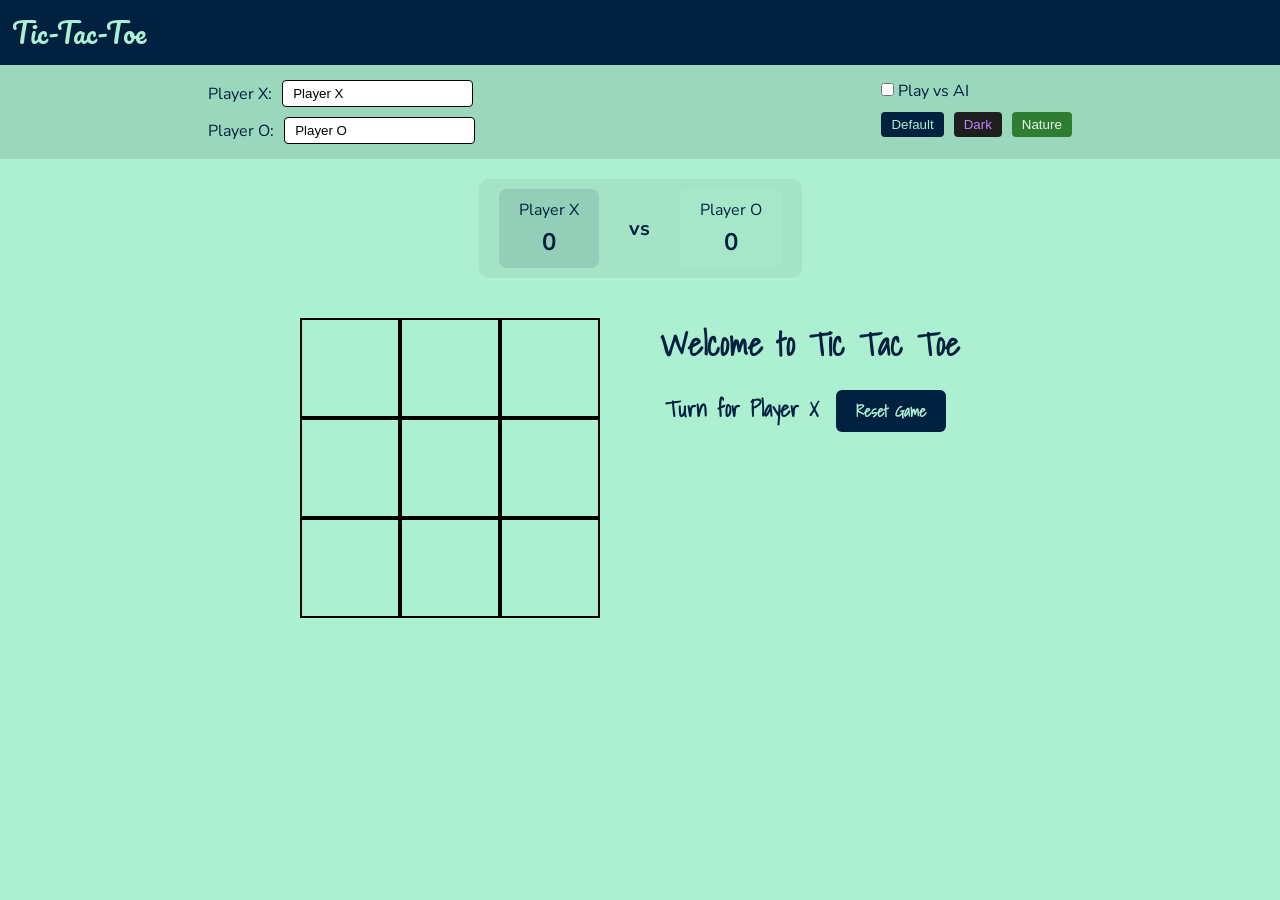
<file: index.html>
<!DOCTYPE html>
<html lang="en">
<head>
    <meta charset="UTF-8">
    <meta name="viewport" content="width=device-width, initial-scale=1.0">
    <title>Tic Tac Toe</title>
    <link rel="stylesheet" href="./style.css">
    <link rel="shortcut icon" href="./tictactoe.png" type="image/x-icon">
    <!-- Cache control for GitHub Pages -->
    <meta http-equiv="Cache-Control" content="no-cache, no-store, must-revalidate">
    <meta http-equiv="Pragma" content="no-cache">
    <meta http-equiv="Expires" content="0">
</head>
<body>
<nav>
    <ul>
        <li>Tic-Tac-Toe</li>
    </ul>
</nav>

<div class="settings-panel">
    <div class="player-settings">
        <div class="player-input">
            <label for="playerX">Player X:</label>
            <input type="text" id="playerX" placeholder="Enter name" value="Player X">
        </div>
        <div class="player-input">
            <label for="playerO">Player O:</label>
            <input type="text" id="playerO" placeholder="Enter name" value="Player O">
        </div>
    </div>
    <div class="game-settings">
        <label class="ai-toggle">
            <input type="checkbox" id="aiToggle"> Play vs AI
        </label>
        <div class="theme-selector">
            <button data-theme="default" class="active">Default</button>
            <button data-theme="dark">Dark</button>
            <button data-theme="nature">Nature</button>
        </div>
    </div>
</div>

<div class="gameContainer">
    <div class="scoreboard">
        <div class="player-score x-player">
            <span id="playerXName">Player X</span>
            <span class="score">0</span>
        </div>
        <div class="vs">vs</div>
        <div class="player-score o-player">
            <span id="playerOName">Player O</span>
            <span class="score">0</span>
        </div>
    </div>

    <div class="gameArea">
        <div class="container">
            <div class="line"></div>
            <div class="box"><span class="boxText"></span></div>
            <div class="box"><span class="boxText"></span></div>
            <div class="box"><span class="boxText"></span></div>
            <div class="box"><span class="boxText"></span></div>
            <div class="box"><span class="boxText"></span></div>
            <div class="box"><span class="boxText"></span></div>
            <div class="box"><span class="boxText"></span></div>
            <div class="box"><span class="boxText"></span></div>
            <div class="box"><span class="boxText"></span></div>
        </div>
        <div class="gameInfo">
            <h1>Welcome to Tic Tac Toe</h1>
            <div class="game-status">
                <span class="info">Turn for <span id="currentPlayer">X</span></span>
                <button id="reset">Reset Game</button>
            </div>
            <div class="imgbox">
                <img src="./Dancing.gif" alt="Congratulations">
            </div>
        </div>
    </div>
</div>

<script src="./logic.js"></script>
</body>
</html>
</file>
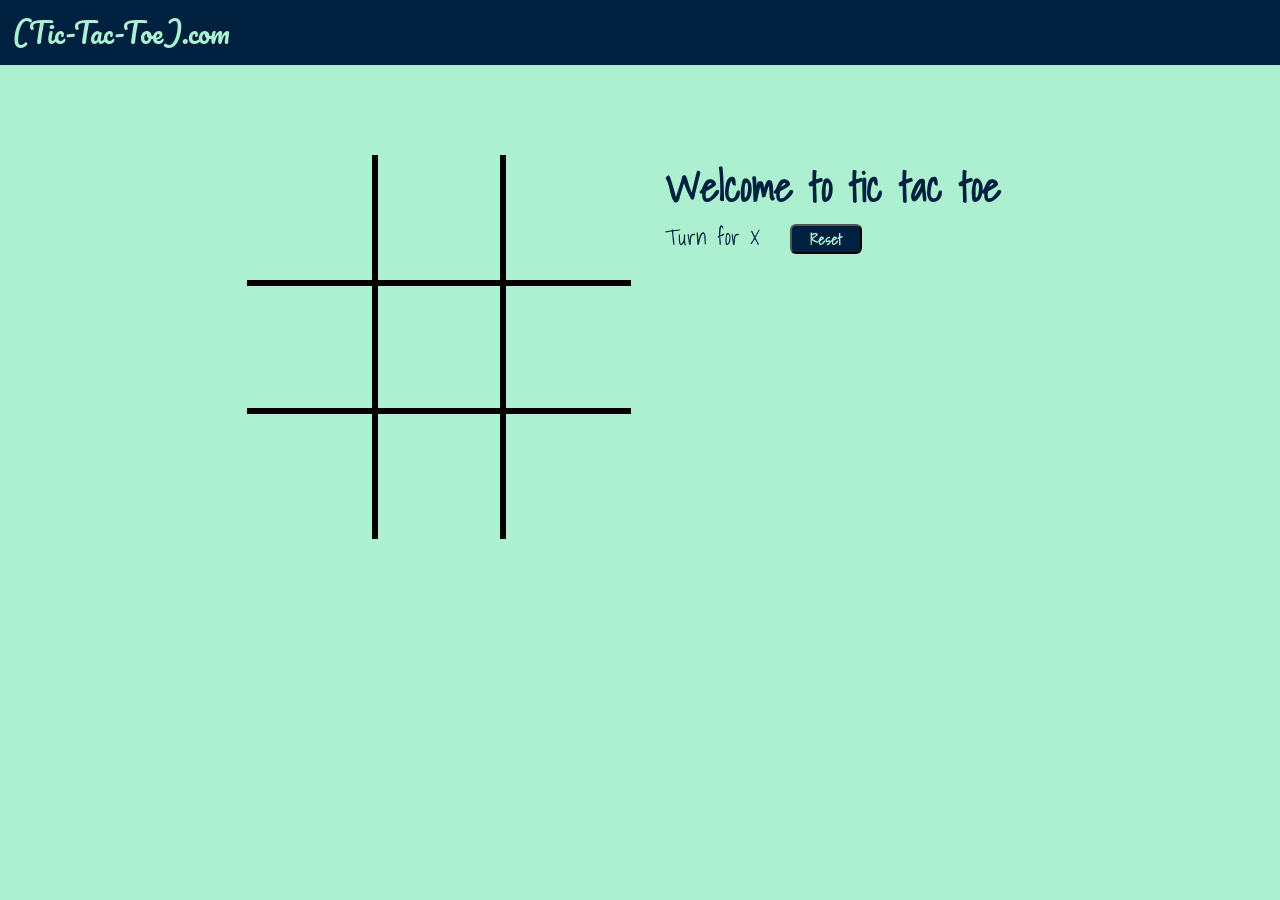
<file: Tic Tac Toe project/index.html>
<!DOCTYPE html>
<html lang="en">
<head>
    <meta charset="UTF-8">
    <meta name="viewport" content="width=device-width, initial-scale=1.0">
    <title>Tic Tac Toe</title>
    <link rel="stylesheet" href="style.css">
    <link rel="shortcut icon" href="tictactoe.png" type="image/x-icon">
</head>
<body>
   <nav>
    <ul>
        <li>(Tic-Tac-Toe).com</li>
    </ul>
   </nav>

   <div class="gameContainer">
       <div class="container">
            <div class="line"></div>
            <div class="box b-left-0 b-top-0"><span class="boxText"></span></div>
            <div class="box b-top-0"><span class="boxText"></span></div>
            <div class="box b-right-0 b-top-0"><span class="boxText"></span></div>
            <div class="box b-left-0"><span class="boxText"></span></div>
            <div class="box"><span class="boxText"></span></div>
            <div class="box b-right-0"><span class="boxText"></span></div>
            <div class="box b-bottom-0 b-left-0"><span class="boxText"></span></div>
            <div class="box b-bottom-0"><span class="boxText"></span></div>
            <div class="box b-right-0 b-bottom-0"><span class="boxText"></span></div>
        </div>
        <div class="gameInfo">
            <h1>Welcome to tic tac toe</h1>
            <div>
                <span class="info">Turn for X</span>
                <button id="reset">Reset</button>
            </div>
            <div class="imgbox"><img src="Dancing.gif" alt="Congratulations" >
            </div>
        </div>
   </div>

   <script src="logic.js"></script>
    
</body>
</html>
</file>
<file: style.css>
@import url('https://fonts.googleapis.com/css2?family=Lato:wght@300&family=Pacifico&family=Tilt+Prism&family=Ubuntu:wght@300&display=swap');
@import url('https://fonts.googleapis.com/css2?family=Fuggles&family=Lato:wght@300&family=Nunito+Sans:opsz,wght@6..12,600&family=Pacifico&family=Tilt+Prism&family=Ubuntu:wght@300&display=swap');
@import url('https://fonts.googleapis.com/css2?family=Fuggles&family=Lato:wght@300&family=Mooli&family=Nunito+Sans:opsz,wght@6..12,600&family=Pacifico&family=Shadows+Into+Light&family=Tilt+Prism&family=Ubuntu:wght@300&display=swap');

:root {
    --primary-bg: #ADEFD1FF;
    --primary-text: #00203FFF;
    --secondary-bg: #00203FFF;
    --secondary-text: #ADEFD1FF;
    --highlight-color: #2ecc71;
    --border-color: #000000;
}

[data-theme="dark"] {
    --primary-bg: #121212;
    --primary-text: #ffffff;
    --secondary-bg: #1e1e1e;
    --secondary-text: #bb86fc;
    --highlight-color: #bb86fc;
    --border-color: #333333;
}

[data-theme="nature"] {
    --primary-bg: #e8f5e9;
    --primary-text: #2e7d32;
    --secondary-bg: #2e7d32;
    --secondary-text: #e8f5e9;
    --highlight-color: #81c784;
    --border-color: #1b5e20;
}

* {
    margin: 0;
    padding: 0;
    box-sizing: border-box;
    transition: background-color 0.3s, color 0.3s;
}

body {
    background-color: var(--primary-bg);
    color: var(--primary-text);
    font-family: 'Nunito Sans', sans-serif;
}

nav {
    background-color: var(--secondary-bg);
    color: var(--secondary-text);
    height: 65px;
    font-size: 27px;
    display: flex;
    align-items: center;
    padding: 0 12px;
    font-family: 'Pacifico', cursive;
}

.settings-panel {
    background-color: rgba(0, 0, 0, 0.1);
    padding: 15px;
    display: flex;
    flex-wrap: wrap;
    justify-content: space-around;
    gap: 20px;
}

.player-settings, .game-settings {
    display: flex;
    flex-direction: column;
    gap: 10px;
}

.player-input {
    display: flex;
    align-items: center;
    gap: 10px;
}

.player-input input {
    padding: 5px 10px;
    border-radius: 4px;
    border: 1px solid var(--border-color);
}

.theme-selector {
    display: flex;
    gap: 10px;
}

.theme-selector button {
    padding: 5px 10px;
    border-radius: 4px;
    border: none;
    cursor: pointer;
    background-color: var(--secondary-bg);
    color: var(--secondary-text);
}

.gameContainer {
    display: flex;
    flex-direction: column;
    align-items: center;
    margin-top: 20px;
}

.scoreboard {
    display: flex;
    justify-content: center;
    align-items: center;
    gap: 30px;
    margin-bottom: 20px;
    padding: 10px 20px;
    background-color: rgba(0, 0, 0, 0.05);
    border-radius: 10px;
}

.player-score {
    display: flex;
    flex-direction: column;
    align-items: center;
    padding: 10px 20px;
    border-radius: 8px;
}

.x-player {
    background-color: rgba(0, 32, 63, 0.1);
}

.o-player {
    background-color: rgba(173, 239, 209, 0.3);
}

.player-score .score {
    font-size: 24px;
    font-weight: bold;
    margin-top: 5px;
}

.vs {
    font-size: 20px;
    font-weight: bold;
}

.gameArea {
    display: flex;
    flex-wrap: wrap;
    justify-content: center;
    gap: 40px;
    margin-top: 20px;
}

.container {
    display: grid;
    grid-template-rows: repeat(3, min(20vw, 100px));
    grid-template-columns: repeat(3, min(20vw, 100px));
    position: relative;
}

.box {
    border: 2px solid var(--border-color);
    font-size: min(15vw, 70px);
    display: flex;
    justify-content: center;
    align-items: center;
    cursor: pointer;
    user-select: none;
}

.box:hover {
    background-color: rgba(0, 0, 0, 0.05);
}

.info {
    font-size: 22px;
    font-weight: bold;
}

.gameInfo {
    padding: 0 20px;
    font-family: 'Shadows Into Light', cursive;
    display: flex;
    flex-direction: column;
    align-items: center;
    gap: 20px;
}

.gameInfo h1 {
    font-size: 2rem;
    text-align: center;
}

.imgbox img {
    width: 0;
    transition: width 1s ease-in-out;
}

.line {
    background-color: var(--highlight-color);
    width: 0;
    height: 4px;
    position: absolute;
    top: 0;
    left: 0;
    transition: all 0.5s ease-in-out;
    transform-origin: left center;
    z-index: 10;
}

#reset {
    margin: 0 10px;
    padding: 8px 20px;
    border-radius: 6px;
    border: none;
    cursor: pointer;
    background-color: var(--secondary-bg);
    color: var(--secondary-text);
    font-family: 'Shadows Into Light', cursive;
    font-size: 16px;
    font-weight: bold;
}

#reset:hover {
    opacity: 0.9;
    transform: scale(1.05);
}

@media screen and (max-width: 768px) {
    .gameArea {
        flex-direction: column;
        align-items: center;
        gap: 20px;
    }

    .container {
        grid-template-rows: repeat(3, 25vw);
        grid-template-columns: repeat(3, 25vw);
    }

    .gameInfo {
        padding: 0 10px;
    }

    .gameInfo h1 {
        font-size: 1.5rem;
    }

    .scoreboard {
        gap: 15px;
        padding: 5px 10px;
    }
}

@media screen and (max-width: 480px) {
    .settings-panel {
        flex-direction: column;
        gap: 10px;
    }

    .container {
        grid-template-rows: repeat(3, 28vw);
        grid-template-columns: repeat(3, 28vw);
    }

    .box {
        font-size: 20vw;
    }
}
</file>
<file: Tic Tac Toe project/style.css>
@import url('https://fonts.googleapis.com/css2?family=Lato:wght@300&family=Pacifico&family=Tilt+Prism&family=Ubuntu:wght@300&display=swap'); 

@import url('https://fonts.googleapis.com/css2?family=Fuggles&family=Lato:wght@300&family=Nunito+Sans:opsz,wght@6..12,600&family=Pacifico&family=Tilt+Prism&family=Ubuntu:wght@300&display=swap');

@import url('https://fonts.googleapis.com/css2?family=Fuggles&family=Lato:wght@300&family=Mooli&family=Nunito+Sans:opsz,wght@6..12,600&family=Pacifico&family=Shadows+Into+Light&family=Tilt+Prism&family=Ubuntu:wght@300&display=swap');

*{
    margin: 0;
    padding: 0;
}
body{
    background-color: #ADEFD1FF;
}

nav{
    background-color: #00203FFF;
    color: #ADEFD1FF;
    height: 65px;
    font-size: 27px;
    display: flex;
    align-items: center;
    padding: 0 12px ;
    font-family: Pacifico;
}

nav ul{
    list-style-type: none;
}

.gameContainer{
   
    color: #00203FFF;
    display: flex;
    justify-content: center;
    margin-top: 10vh;
}

.container{
    display: grid;
    grid-template-rows: repeat(3, 10vw);
    grid-template-columns: repeat(3, 10vw);
    font-family: Nunito Sans;
    position: relative;
}
.box{
    border: 3px solid black;
    font-size: 8vw;
    display: flex;
    justify-content: center;
    align-items: center;
    cursor: pointer;
}
.box:hover{
    background-color: rgb(135, 213, 178);
}
.info{
    font-size: 22px;
}
.gameInfo{
    padding: 0 34px;
    font-family: Shadows Into Light;
}
.gameInfo h1{
    font-size: 2.5rem;
}   
.imgbox img{
    width: 0;
    transition: width 1s ease-in-out;
}
.b-right-0{
    border-right: 0;
}
.b-left-0{
    border-left: 0;
}
.b-top-0{
    border-top: 0;
}
.b-bottom-0{
    border-bottom: 0;
}
#reset{
    margin: 0 23px;
    padding: 1px 18px;
    border-radius: 6px;
    cursor: pointer;
    background-color: #00203FFF;
    color: #ADEFD1FF;
    font-family: Shadows Into Light;
    font-size: 15px;
    font-weight: bolder;
}
.line{
    background-color: #00203FFF;
    width: 0;
    height: 0.5vh;
    position: absolute;
    transition: width 1s ease-in-out;

}
@media screen and (max-width: 950px)
{
    .gameContainer{
        flex-wrap: wrap;
    }
    .gameInfo{
        margin-top: 34px;
    }
    .gameInfo h1{
        font-size: 1.5rem;
    }
    .container { 
        grid-template-rows: repeat(3, 20vw);
        grid-template-columns: repeat(3, 20vw);
    }
}
</file>
